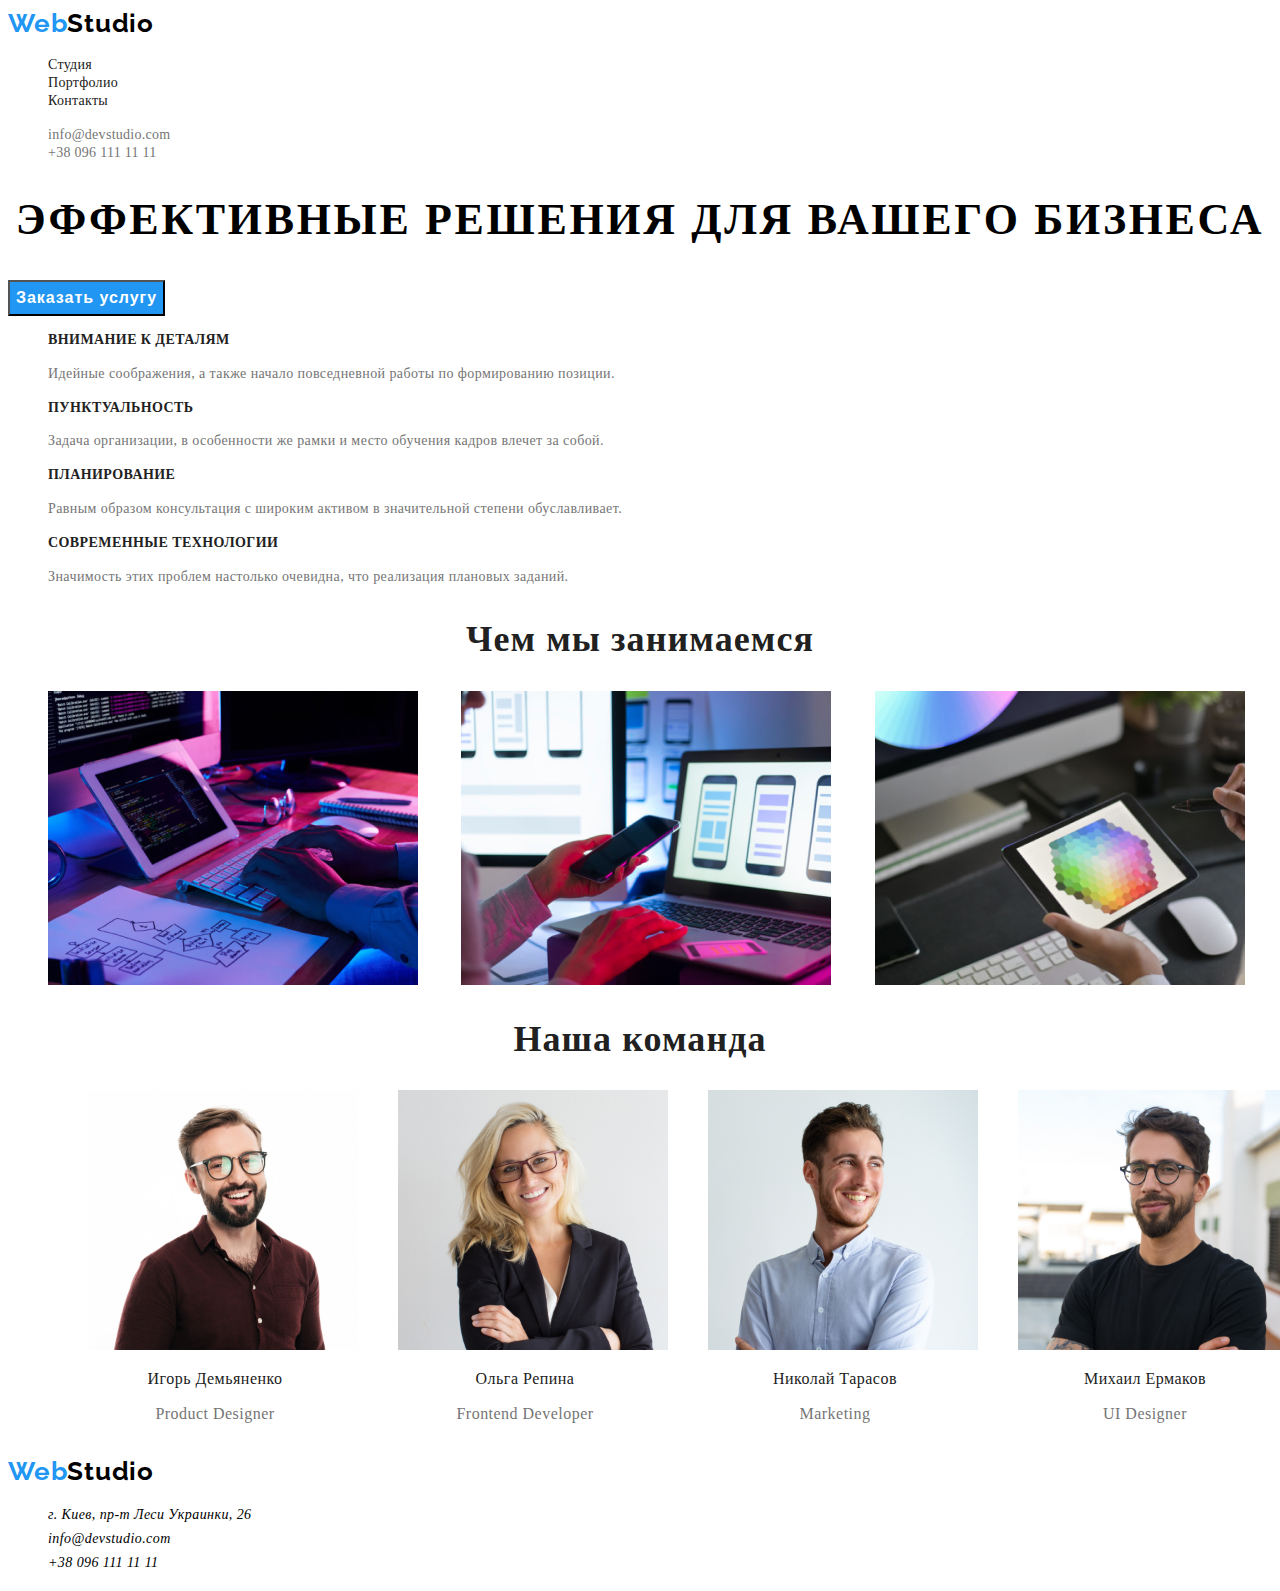
<file: index.html>
<!DOCTYPE html>
<html lang="ru">
  <head>
    <meta charset="UTF-8" />
    <meta http-equiv="X-UA-Compatible" content="IE=edge" />
    <meta name="viewport" content="width=device-width, initial-scale=1.0" />
    <title>WebStudio</title>
    <link rel="preconnect" href="https://fonts.googleapis.com" />
    <link rel="preconnect" href="https://fonts.gstatic.com" crossorigin />
    <link
      href="https://fonts.googleapis.com/css2?family=Raleway:wght@700&family=Roboto:wght@400;500;700;900&display=swap"
      rel="stylesheet"
    />
    <link rel="stylesheet" href="./css/styles.css" />
  </head>
  <body>
    <header class="header">
      <nav class="header-nav">
        <a class="logo link" href="./index.html" lang="en"><span class="web">Web</span>Studio</a>
        <ul class="menu list">
          <li class="menu-item"><a class="menu-link link" href="./studio.html">Студия</a></li>
          <li class="menu-item"><a class="menu-link link" href="./portfolio.html">Портфолио</a></li>
          <li class="menu-item"><a class="menu-link link" href="">Контакты</a></li>
        </ul>
      </nav>
      <ul class="header-contact list">
        <li>
          <a class="header-email link" href="emailto:info@devstudio.com">info@devstudio.com</a>
        </li>
        <li>
          <a class="header-tel link" href="tel:380961111111">+38 096 111 11 11</a>
        </li>
      </ul>
    </header>
    <main>
      <section class="hero">
        <h1 class="hero-title">Эффективные решения для вашего бизнеса</h1>
        <button class="modal-btn" type="button">Заказать услугу</button>
      </section>
      <section class="description">
        <h2 hidden>Скрытый заголовок</h2>
        <ul class="description-list list">
          <li class="description-item">
            <h3 class="description-title">внимание к деталям</h3>
            <p class="description-text">
              Идейные соображения, а также начало повседневной работы по формированию позиции.
            </p>
          </li>
          <li class="description-item">
            <h3 class="description-title">пунктуальность</h3>
            <p class="description-text">
              Задача организации, в особенности же рамки и место обучения кадров влечет за собой.
            </p>
          </li>
          <li class="description-item">
            <h3 class="description-title">планирование</h3>
            <p class="description-text">
              Равным образом консультация с широким активом в значительной степени обуславливает.
            </p>
          </li>
          <li class="description-item">
            <h3 class="description-title">современные технологии</h3>
            <p class="description-text">
              Значимость этих проблем настолько очевидна, что реализация плановых заданий.
            </p>
          </li>
        </ul>
      </section>
      <section class="work">
        <h2 class="work-title">Чем мы занимаемся</h2>
        <ul class="work-list list">
          <li class="work-item">
            <img
              class="work-img"
              src="./images/work/work_img(1).jpg"
              alt="Создание приложений"
              width="370"
              height="294"
            />
          </li>
          <li class="work-item">
            <img
              class="work-img"
              src="./images/work/work_img(2).jpg"
              alt="Розработка приложений"
              width="370"
              height="294"
            />
          </li>
          <li class="work-item">
            <img
              class="work-img"
              src="./images/work/work_img(3).jpg"
              alt="Дизайн приложений"
              width="370"
              height="294"
            />
          </li>
        </ul>
      </section>
      <section class="team">
        <h2 class="team-title">Наша команда</h2>
        <ul class="team-list list">
          <li class="team-item">
            <img class="team-img"
              src="./images/team/product_designer.jpg"
              alt="Игорь Демьяненко"
              width="270"
              height="260"
            />
            <h3 class="team-employees">Игорь Демьяненко</h3>
            <p class="team-position" lang="en">Product Designer</p>
          </li>
          <li class="team-item">
            <img class="team-img"
              src="./images/team/frontend_developer.jpg"
              alt="Ольга Репина"
              width="270"
              height="260"
            />
            <h3 class="team-employees">Ольга Репина</h3>
            <p class="team-position" lang="en">Frontend Developer</p>
          </li>
          <li class="team-item">
            <img class="team-img" src="./images/team/marketing.jpg" alt="Николай Тарасов" width="270" height="260" />
            <h3 class="team-employees">Николай Тарасов</h3>
            <p class="team-position" lang="en">Marketing</p>
          </li>
          <li class="team-item">
            <img class="team-img"
              src="./images/team/ui_designer.jpg"
              alt="Михаил Ермаков"
              width="270"
              height="260"
            />
            <h3 class="team-employees">Михаил Ермаков</h3>
            <p class="team-position" lang="en">UI Designer</p>
          </li>
        </ul>
      </section>
    </main>
    <footer class="footer">
      <nav class="footer-nav">
        <a class="logo link" href="./index.html" lang="en"><span class="web">Web</span>Studio</a>
      </nav> 
      <address class="contact-info">
        <ul class="contact-info-list list">
          <li class="contact-info-list-item"> 
            <a class="contact-info-list-link link" href="http://surl.li/bqcal" target="_blank" rel="noopener noreferrer"
              >г. Киев, пр-т Леси Украинки, 26</a
            >
          </li>
          <li class="contact-info-list-item"><a class="contact-info-list-link link" href="emailto:info@devstudio.com">info@devstudio.com</a></li>
          <li class="contact-info-list-item" ><a class="contact-info-list-link link" href="tel:380961111111">+38 096 111 11 11</a></li>
        </ul>
      </address>
    </footer>
  </body>
</html>
</file>
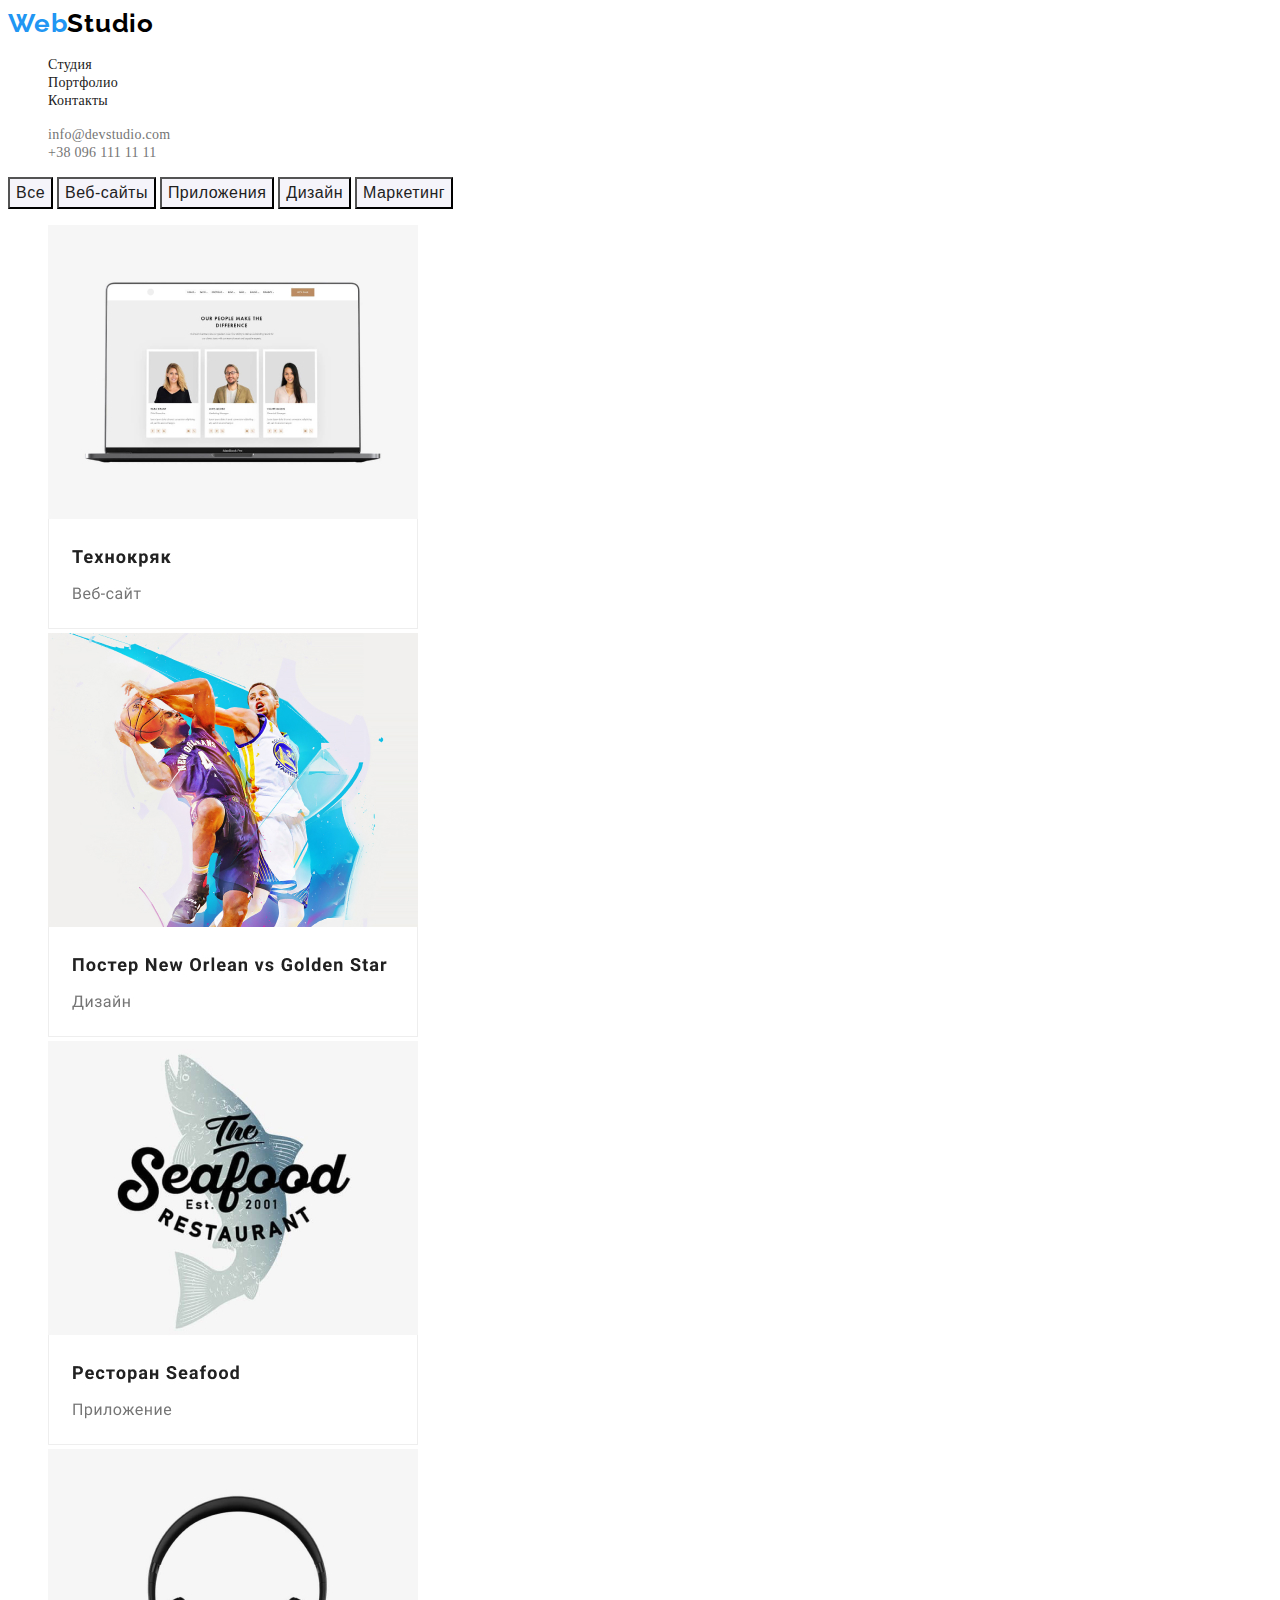
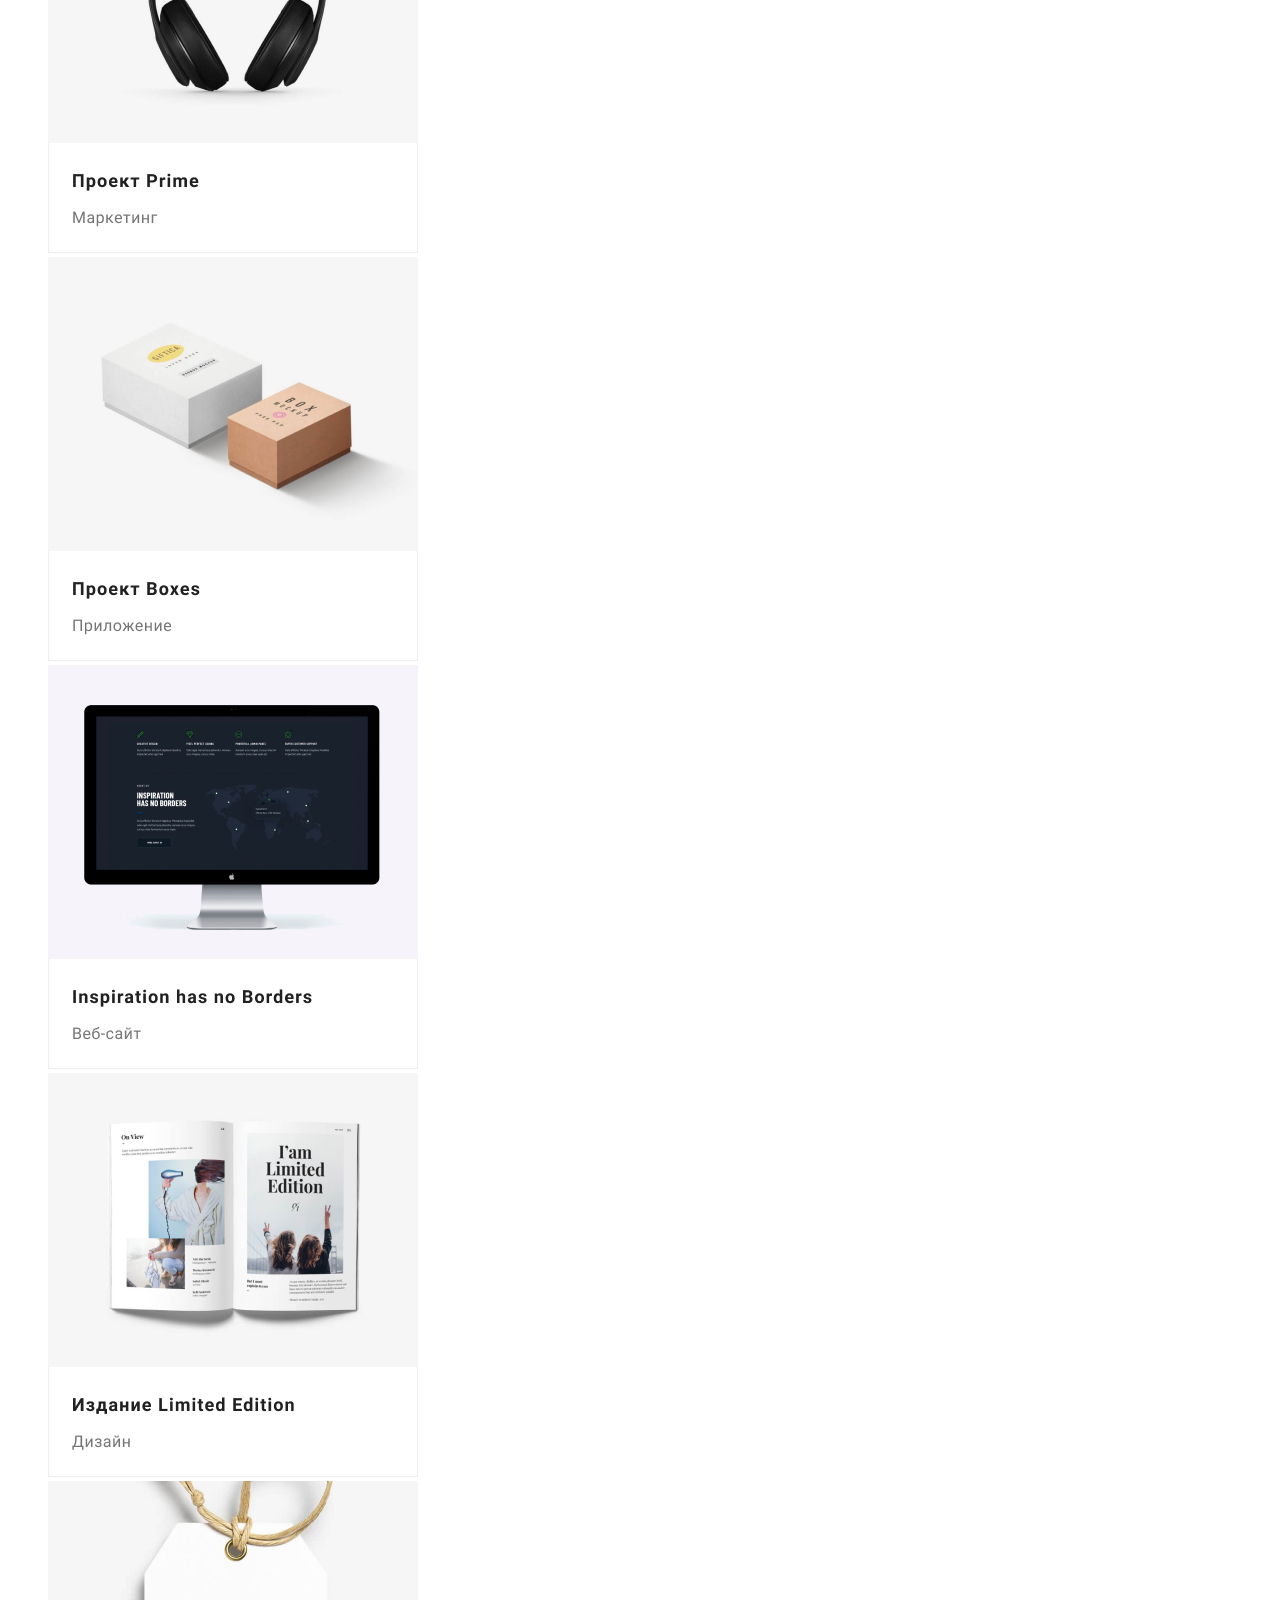
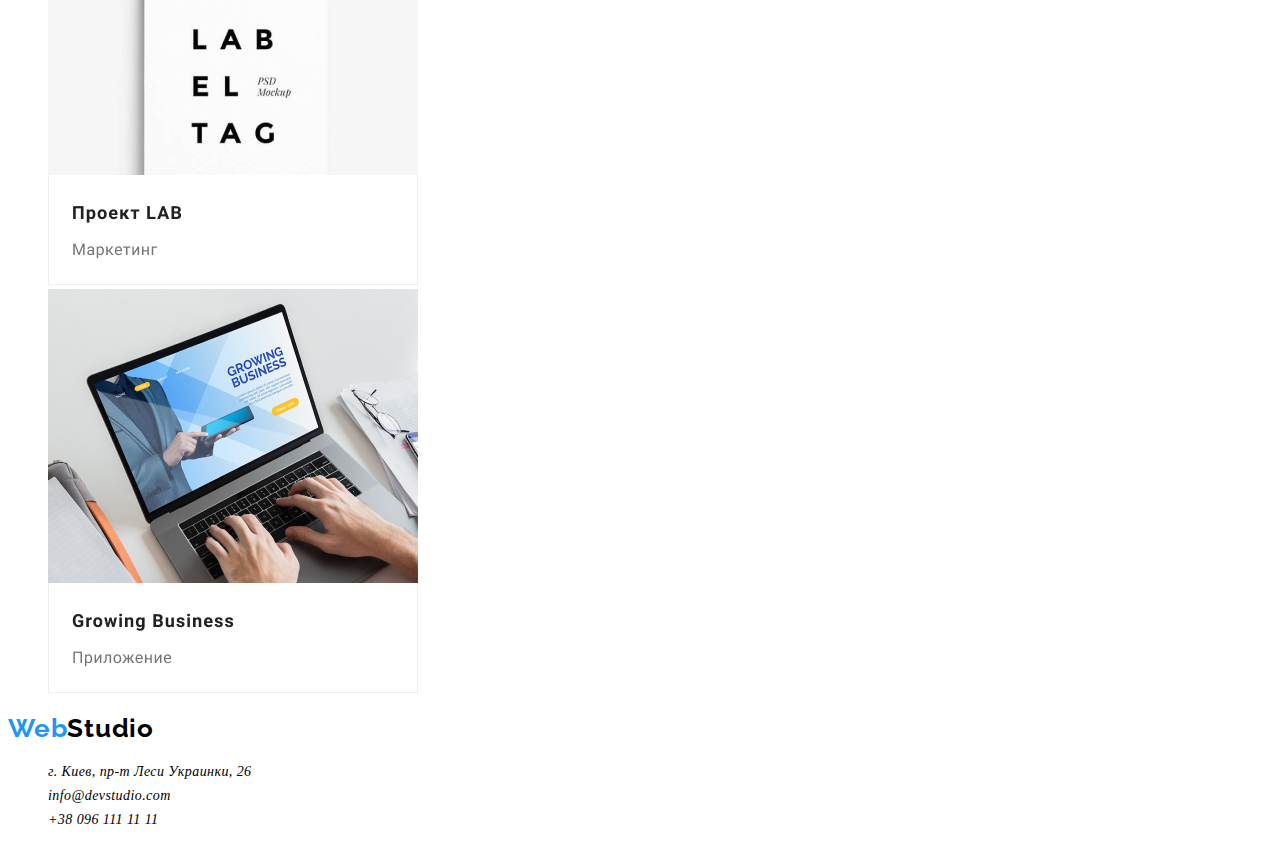
<file: portfolio.html>
<!DOCTYPE html>
<html lang="ru">
  <head>
    <meta charset="UTF-8" />
    <meta http-equiv="X-UA-Compatible" content="IE=edge" />
    <meta name="viewport" content="width=device-width, initial-scale=1.0" />
    <title>Portfolio</title>
    <link rel="preconnect" href="https://fonts.googleapis.com" />
    <link rel="preconnect" href="https://fonts.gstatic.com" crossorigin />
    <link
      href="https://fonts.googleapis.com/css2?family=Raleway:wght@700&family=Roboto:wght@400;500;700;900&display=swap"
      rel="stylesheet"
    />
    <link rel="stylesheet" href="./css/styles.css" />
  </head>
  <body>
    <header class="header">
      <nav class="header-nav">
        <a class="logo link" href="./index.html" lang="en"><span class="web">Web</span>Studio</a>
        <ul class="menu list">
          <li class="menu-item"><a class="menu-link link" href="./studio.html">Студия</a></li>
          <li class="menu-item"><a class="menu-link link" href="./portfolio.html">Портфолио</a></li>
          <li class="menu-item"><a class="menu-link link" href="">Контакты</a></li>
        </ul>
      </nav>
      <ul class="header-contact list">
        <li>
          <a class="header-email link" href="emailto:info@devstudio.com">info@devstudio.com</a>
        </li>
        <li>
          <a class="header-tel link" href="tel:380961111111">+38 096 111 11 11</a>
        </li>
      </ul>
    </header>
    <main>
      <section class="buttons">
        <h2 hidden>Скрытый заголовок</h2>
        <button class="menu-btn" type="button">Все</button>
        <button class="menu-btn" type="button">Веб-сайты</button>
        <button class="menu-btn" type="button">Приложения</button>
        <button class="menu-btn" type="button">Дизайн</button>
        <button class="menu-btn" type="button">Маркетинг</button>
      </section>

      <section class="portfolio">
        <h2 hidden>Скрытый заголовок</h2>
        <ul class="list portfolio-list">
          <li class="portfolio-list-item">
            <img src="./images/portfolio/project_1.jpg" alt="Технокряк" width="370" height="404" />
          </li>
          <li class="portfolio-list-item">
            <img
              class="portfolio-list-img"
              src="./images/portfolio/project_2.jpg"
              alt="Постер New Orlean vs Golden Star"
              width="370"
              height="404"
            />
          </li>
          <li class="portfolio-list-item">
            <img
              class="portfolio-list-img"
              src="./images/portfolio/project_3.jpg"
              alt="Ресторан Seafood"
              width="370"
              height="404"
            />
          </li>
          <li class="portfolio-list-item">
            <img
              class="portfolio-list-img"
              src="./images/portfolio/project_4.jpg"
              alt="Проект Prime"
              width="370"
              height="404"
            />
          </li>
          <li class="portfolio-list-item">
            <img
              class="portfolio-list-img"
              src="./images/portfolio/project_5.jpg"
              alt="Проект Boxes"
              width="370"
              height="404"
            />
          </li>
          <li class="portfolio-list-item">
            <img
              class="portfolio-list-img"
              src="./images/portfolio/project_6.jpg"
              alt="Inspiration has no Borders"
              width="370"
              height="404"
            />
          </li>
          <li class="portfolio-list-item">
            <img
              class="portfolio-list-img"
              src="./images/portfolio/project_7.jpg"
              alt="Издание Limited Edition"
              width="370"
              height="404"
            />
          </li>
          <li class="portfolio-list-item">
            <img
              class="portfolio-list-img"
              src="./images/portfolio/project_8.jpg"
              alt="Проект LAB"
              width="370"
              height="404"
            />
          </li>
          <li class="portfolio-list-item">
            <img
              class="portfolio-list-img"
              src="./images/portfolio/project_9.jpg"
              alt="Growing Business"
              width="370"
              height="404"
            />
          </li>
        </ul>
      </section>
    </main>

    <footer class="footer">
      <nav class="footer-nav">
        <a class="logo link" href="./index.html" lang="en"><span class="web">Web</span>Studio</a>
      </nav>
      <address class="contact-info">
        <ul class="contact-info-list list">
          <li class="contact-info-list-item">
            <a
              class="contact-info-list-link link"
              href="http://surl.li/bqcal"
              target="_blank"
              rel="noopener noreferrer"
              >г. Киев, пр-т Леси Украинки, 26</a
            >
          </li>
          <li class="contact-info-list-item">
            <a class="contact-info-list-link link" href="emailto:info@devstudio.com"
              >info@devstudio.com</a
            >
          </li>
          <li class="contact-info-list-item">
            <a class="contact-info-list-link link" href="tel:380961111111">+38 096 111 11 11</a>
          </li>
        </ul>
      </address>
    </footer>
  </body>
</html>
</file>
<file: css/styles.css>
:root {
/*fonts*/
    --font-family: 'Roboto', sans-serif;
    --font-logo: 'Raleway', sans-serif;
/*colors*/
    --accent-color: #2196F3;
    --main-dark: #000000;
    --main-dark-secondary: #FFFFFF99;
    --main-light: #FFFFFF;
    --main-primary: #212121;
    --main-secondary: #757575;

}

.body {
    font-family: var(--font-family);
}

.list {
    list-style: none;
}

.link {
    text-decoration: none;
    /* color: inherit; */
}


/*===========================COMPONENTS=========================== */

/*===========================COMPONENTS=========================== */

/*===========================HEADER==============================*/ 

.logo {
    font-family: var(--font-logo);
    font-weight: 700;
    font-size: 26px;
    line-height: 1.19;
    letter-spacing: 0.03em;
    color: var(--main-dark);
}

.web {
    color: var(--accent-color);
}

.menu-link {
    font-weight: 500;
    font-size: 14px;
    line-height: 1.14;
    letter-spacing: 0.02em;
    color:var(--main-primary);
}

 .menu-link:hover,
 .menu-link:focus {
    color: var(--accent-color);
 }

.header-email, .header-tel {
    font-weight: 500;
    font-size: 14px;
    line-height: 1.14;
    letter-spacing: 0.02em;
    color: var(--main-secondary);
    
}
.header-email:hover, .header-tel:hover,
.header-email:focus, .header-tel:focus {
    color: var(--accent-color);
}
/*===========================HEADER==============================*/
/*============================HERO===============================*/
.hero-title {
    font-weight: 900;
    font-size: 44px;
    line-height: 1.36;
    letter-spacing: 0.06em;
    text-transform: uppercase;
    text-align: center;
    color: var(--main-dark);
/*color: var(--main-light);*/
}


.modal-btn {
    font-weight: 700;
    font-size: 16px;
    line-height: 1.87;
    display: flex;
    align-items: center;
    text-align: center;
    letter-spacing: 0.06em;
    color: var(--main-light);
    background-color: var(--accent-color);
    cursor: pointer;

}

.modal-btn:hover,
.modal-btn:focus {
    color: var(--main-dark);
    background-color: inherit;

}

/*============================HERO================================*/
/*=========================DESCRIPTION============================*/
 .description-title {
    font-weight: 700;
    font-size: 14px;
    line-height: 1.14;
    letter-spacing: 0.03em;
    text-transform: uppercase;
    color: var(--main-primary);
 }

 .description-text {
    font-weight: 400;
    font-size: 14px;
    line-height: 1.71;
    letter-spacing: 0.03em;
    color: var(--main-secondary);
 }
/*==========================DESCRIPTION ============================*/
/*=============================WORK=================================*/
.work-title {
    font-weight: 700;
    font-size: 36px;
    line-height: 1.16;
    text-align: center;
    letter-spacing: 0.03em;
    color: var(--main-primary);
}

.work-list {
    column-count: 3;
}

/*================================WORK================================*/
/*================================TEAM================================*/
.team-title {
    font-size: 36px;
    font-weight: 700;
    text-align: center;
    line-height: 1.16;
    color: var(--main-primary);
    letter-spacing: 0.03em;
}

.team-employees {
    font-size: 16px;
    font-weight: 500;
    text-align: center;
    line-height: 1.18;
    color: var(--main-primary);
    letter-spacing: 0.03em;
}

.team-position {
    font-size: 16px;
    font-weight: 400;
    text-align: center;
    line-height: 1.18;
    color: var(--main-secondary);
    letter-spacing: 0.03em;
}

.team-list {
    text-indent: 40px;
    column-count: 4;
}
/*=================================TEAM===============================*/
/*================================FOOTER==============================*/
.contact-info-list-link {
    font-size: 14px;
    font-weight: 400;
    letter-spacing: 0.03em;
    line-height: 1.71;
    color: var(--main-dark);
/* color: var(--main-dark-secondary); */
}

/*=================================FOOTER===============================*/
/*======================================================================*/
/* ===============================PORTFOLIO=============================*/
.menu-btn {
    font-weight: 500;
    font-size: 16px;
    line-height: 1.62;
    text-align: center;
    letter-spacing: 0.03em;
    color: var(--main-primary);
    background-color: #F5F4FA;
    cursor: pointer;

}

.menu-btn:hover,
.menu-btn:focus {
    color: var(--main-light);
    background-color: var(--accent-color);

}
</file>
